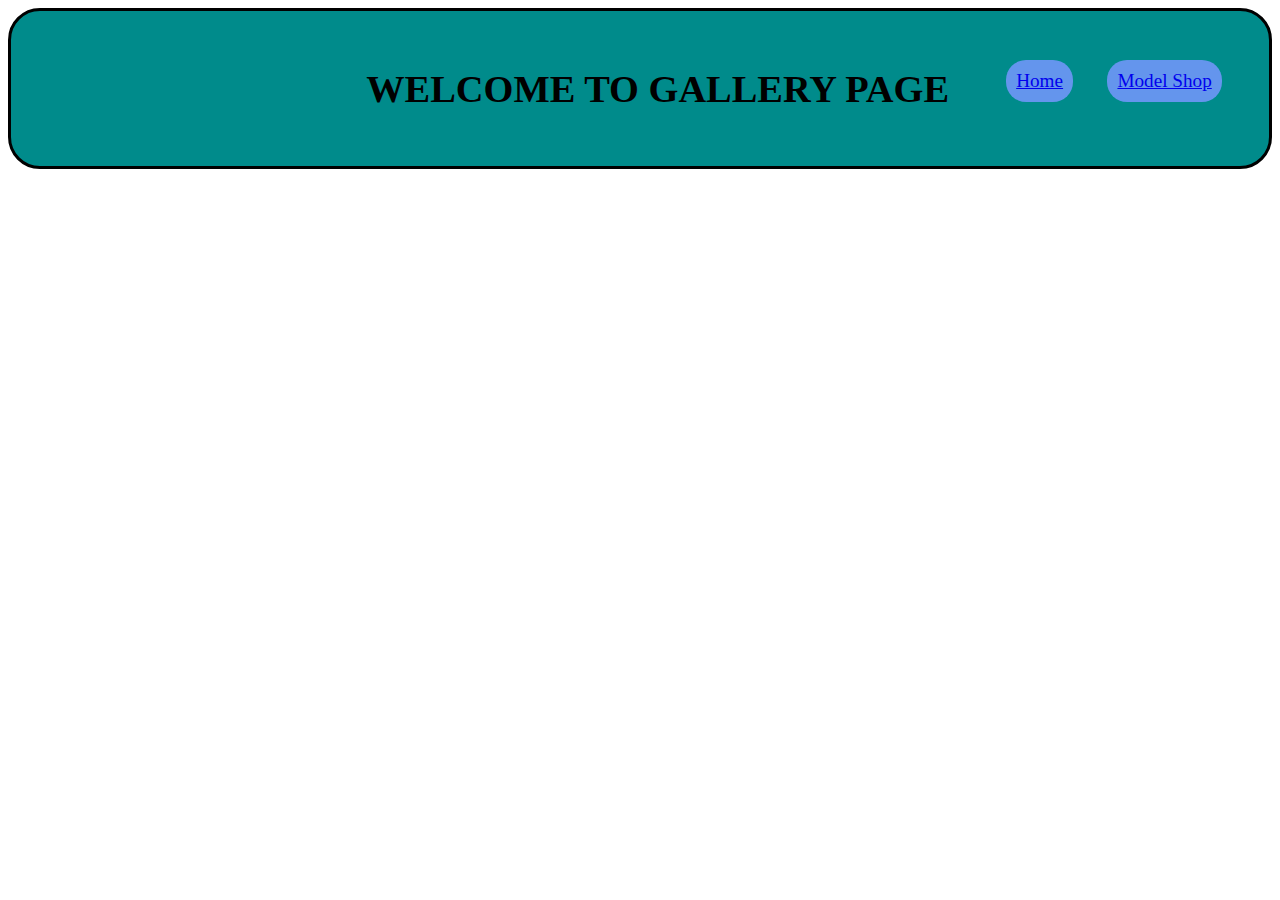
<file: gallery.html>
<!DOCTYPE html>
<html lang="en">
<head>
    <meta charset="UTF-8">
    <meta name="viewport" content="width=device-width, initial-scale=1.0">
    <title>Document</title>
    <link rel="stylesheet" href="gallery.css">
</head>
<body>
    <div class="cont">
        <header> 
            <h1>WELCOME TO GALLERY PAGE</h1>
            <ul>
                <li><a class="btn" href="index.html"> Home</a></li>
                <li><a class="btn" href="shop.html">Model Shop</a></li>
            </ul>   
        </header>

    </div>
</body>
</html>
</file>
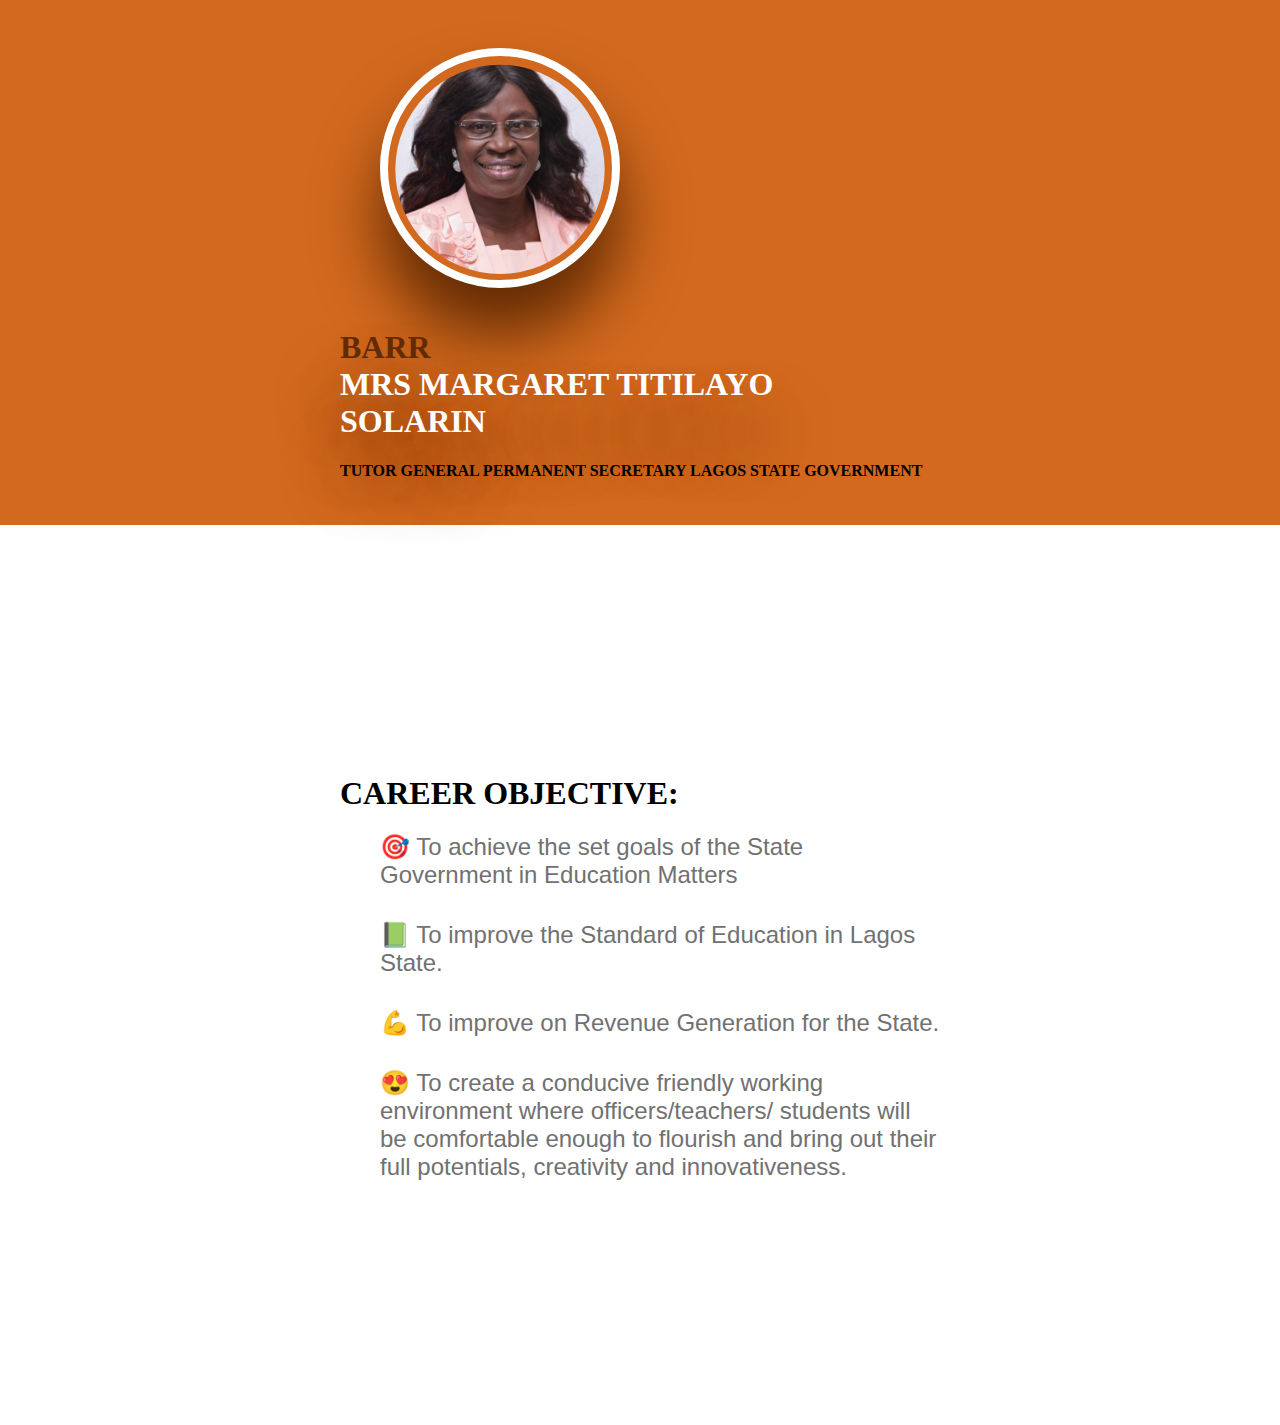
<file: tg.html>
<!DOCTYPE html>
<html lang="en">
<head>
    <meta charset="UTF-8">
    <meta http-equiv="X-UA-Compatible" content="IE=edge">
    <meta name="viewport" content="width=device-width, initial-scale=1.0">
    <link rel="stylesheet" href="tg.css">
    <title>Document</title>
</head>
<body>
    <div class="tribute">
        <div class="tribute-header">
            <div class="response">
                <figure class="header-tribute__image">
                    <div class="image">
                         <img src="media/TG.jpg" alt="tutor general image">
                    </div>
                </figure>
    
                <div class="tribute-header__text">
                    <h1> <span class="title">Barr</span> <br> Mrs Margaret Titilayo <br> SOLARIN</h1>
                    <h2>TUTOR GENERAL PERMANENT SECRETARY LAGOS STATE GOVERNMENT</h2>
                </div>
            </div>
            
        </div>
        <section class="tribute-first-section">
            
            <div class="response">
                <h1>CAREER OBJECTIVE:</h1>
            <ul>
                <li>🎯 To achieve the set goals of the State Government in Education Matters</li>
                <li>📗 To improve the Standard of Education in Lagos State.</li>
                <li>💪 To improve on Revenue Generation for the State.</li>
                <li>😍 To create a conducive friendly working environment where officers/teachers/ students will be comfortable enough to flourish and bring out their full potentials, creativity and innovativeness.</li>
            </ul>
            </div>
        </section>
        
    </div>
</body>
</html>
</file>
<file: gallery.css>
.cont{
    background-color: darkcyan;color: black;
    border-radius: 2rem;
    padding:20px;
    border-style: solid;

}
header{
    display: flex;
    justify-content:flex-end;
    padding: 10px;
    font-size: larger;

}
ul{
    display: flex;
    list-style: none;
    width: 250px;
    justify-content: space-around;
    border-radius: 30px;
    text-align: center;
}
.btn{
    border-radius: 20px;
    background-color: cornflowerblue;
    padding: 10px;
    display: inline-block;
 
  
}
</file>
<file: tg.css>
*{box-sizing:inherit}
:root{
    /****  colors  ***/
    --color-primary: chocolate;
    --color-secondary-dark: #632b03;
    --color-white: white;

}

.u-center-text{
    text-align: center;
}
body{
    box-sizing: border-box;
    margin: 0;
    padding: 0;
    scroll-behavior: smooth;
    /* font-size: 1.6rem; */
}

.tribute-header{
    padding: 2rem;
    background-color: var(--color-primary);
}
.header-tribute__image{
    max-width: 15rem;
    max-height: 15rem;
    border-radius: 50%;
    background-color:var(--color-primary);  
    border: .5rem solid var(--color-white);
    overflow: hidden;
    display: inline-block;
    box-shadow: 0 3rem 4rem var(--color-secondary-dark);
    
}
.response{
    max-width: 600px;
    width: fit-content;
    margin: auto;
}
.image{
    border-radius: 50%;
    max-width: 15rem;
    max-height: 15rem;
    clip-path: circle(50% at 50% 50%);
    margin: .5rem;
}

.header-tribute__image img{
    width: 100%;
    transform: scale(1.1);
}
.tribute-header__text{
    /* width: calc(100% - 20rem); */
    display: inline-block;
}
.tribute-header__text h1{
    text-transform: uppercase;
    color:var(--color-white) ;
    font-size: 2rem;
    font-weight: 900;
    font-family: -webkit-pictograph;
    text-shadow: 0 3rem 4rem var(--color-secondary-dark);

}
.tribute-header__text h1 .title{
    color: var(--color-secondary-dark);
    font-family: fantasy;
}
.tribute-header__text h2{
    font-size: inherit;
    position: relative;
}

section{
    height: 100vh;
    display: flex;
    justify-content: center;
    align-items: center;
    flex-direction: column;
}

section ul{
    display: flex;
    flex-direction: column;
    gap: 2rem;
    list-style: none;

}

section ul li{
    font-size: 1.5rem;
    font-family: Verdana, Geneva, Tahoma, sans-serif;
    color: #717171;
}
.tribute-header__text h2::before{
   content:"|";
   font-weight: 900;
   color: var(--color-white);
  
   position: absolute;
   right: 0;
   width: 0%;
   height: 100%;
   animation: move 6s steps(56) forwards;
   display: none;
}
@keyframes move{
from{
    width: 100%;
    display: block;
    background-color: var(--color-primary);
} 
to{
    display: block;
    background-color: var(--color-primary);
}   
}


@media (max-width: 300px){
    body{
        text-align: center;
    }
}
</file>
